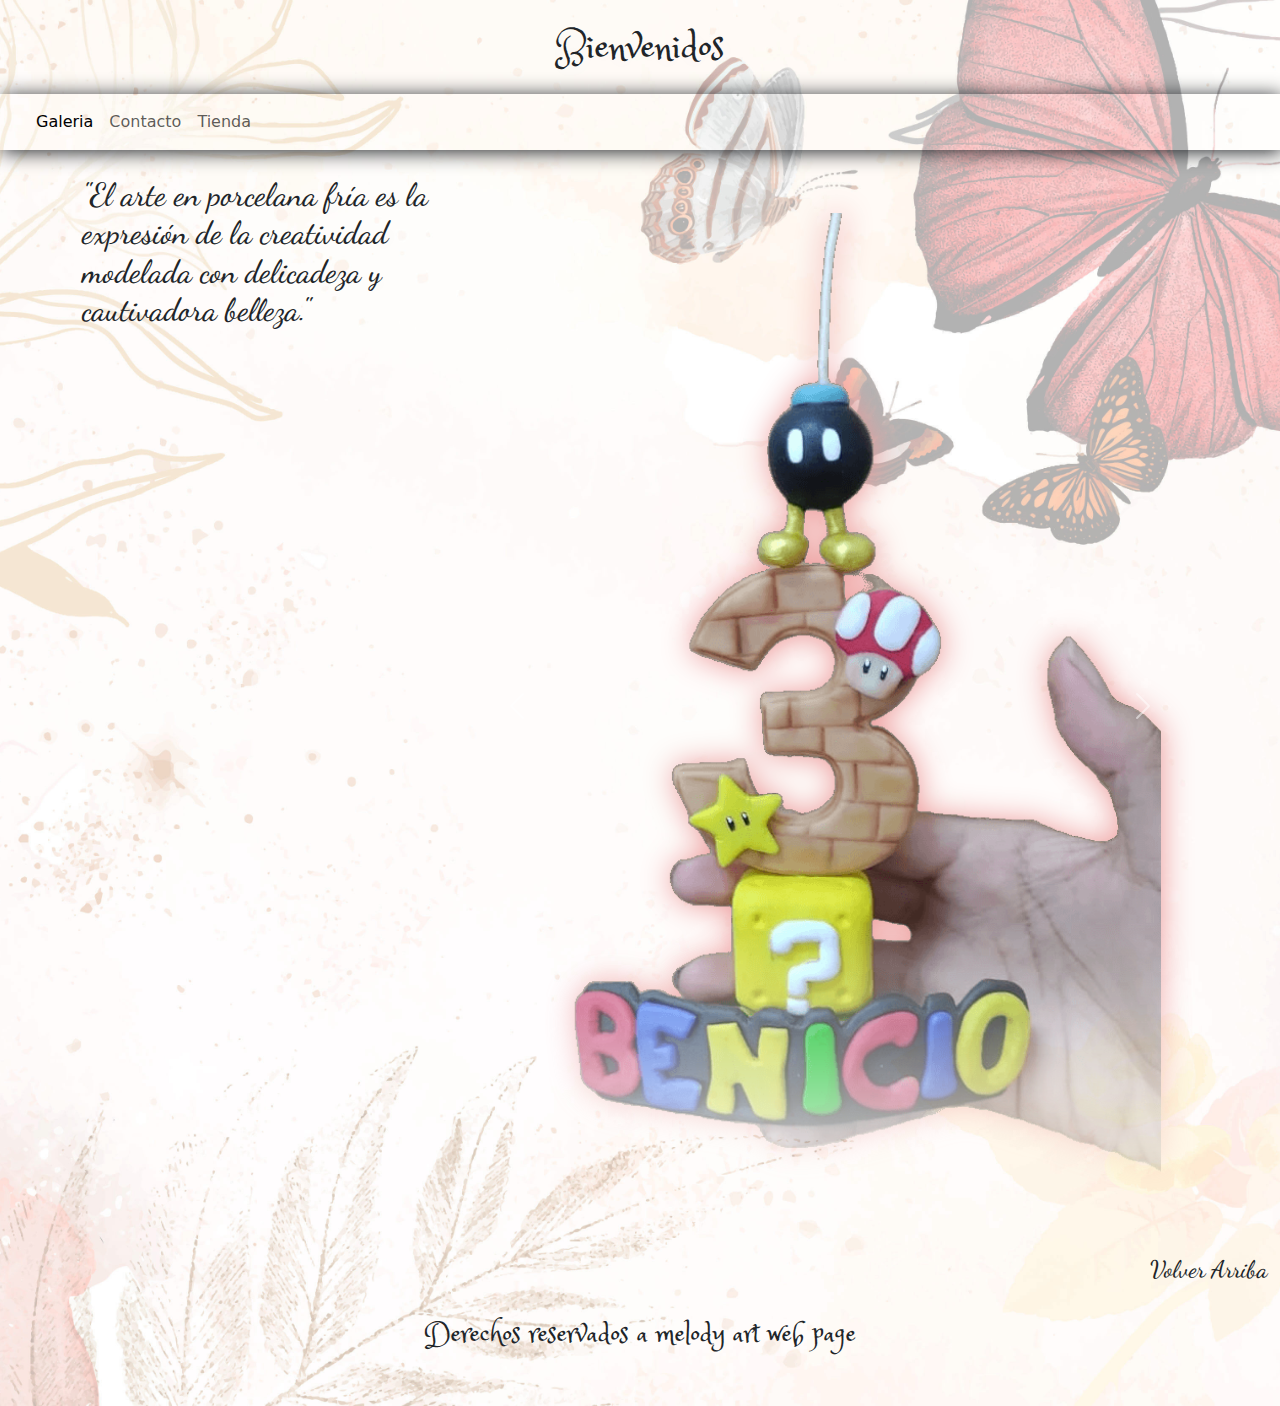
<file: index.html>
<!doctype html>
<html lang="es">
  <head>
    <meta charset="utf-8">
    <meta name="viewport" content="width=device-width, initial-scale=1">
    <link href="https://cdn.jsdelivr.net/npm/bootstrap@5.0.2/dist/css/bootstrap.min.css" rel="stylesheet" integrity="sha384-EVSTQN3/azprG1Anm3QDgpJLIm9Nao0Yz1ztcQTwFspd3yD65VohhpuuCOmLASjC" crossorigin="anonymous">
    <link rel="stylesheet" href="./css/estilos.css">
    <link rel="stylesheet" href="https://cdnjs.cloudflare.com/ajax/libs/animate.css/4.1.1/animate.min.css" />
    <link href="https://cdn.jsdelivr.net/npm/bootstrap@5.3.3/dist/css/bootstrap.min.css" rel="stylesheet" integrity="sha384-QWTKZyjpPEjISv5WaRU9OFeRpok6YctnYmDr5pNlyT2bRjXh0JMhjY6hW+ALEwIH" crossorigin="anonymous">
    
    <title>Melody Art</title>
  </head>

  <body>
      
    <header id="inicio">

      <h1 class="animate__animated animate__bounceIn">Bienvenidos</h1>
     
    </header>

    <nav class="navbar navbar-expand-lg navbar-light">
      <div class="container-fluid">
        <a class="navbar-brand" href="#"></a>
        <button class="navbar-toggler" type="button" data-bs-toggle="collapse" data-bs-target="#navbarSupportedContent" aria-controls="navbarSupportedContent" aria-expanded="false" aria-label="Toggle navigation">
          <span class="navbar-toggler-icon"></span>
        </button>

        <div class="collapse navbar-collapse" id="navbarSupportedContent">
          <ul class="navbar-nav me-auto mb-2 mb-lg-0">

            <li class="nav-item">
              <a class="nav-link active" aria-current="page" href="./sitio/galeria.html">Galeria</a>
            </li>

            <li class="nav-item">
              <a class="nav-link" href="../sitio/contacto.html">Contacto</a>
            </li>
            
            <li class="nav-item">
              <a class="nav-link" href="./sitio/tienda.html">Tienda</a>
            </li>
            
          </ul>
          
        </div>
      </div>
    </nav>

    <section class="container">
        <div class="row">

            <div class="col-sm-12 col-md-6 col-lg-4">
                <h2>"El arte en porcelana fría es la expresión de la creatividad modelada con delicadeza y cautivadora belleza."</h2>
            </div>
    
            <div class="col-sm-12 col-md-6 col-lg-8">
                <div id="carouselExampleControls" class="carousel slide" data-bs-ride="carousel">
                    <div class="carousel-inner">

                        <div class="carousel-item active">
                            <img src="./img/1.png" class="d-block w-100" alt="...">
                        </div>

                        <div class="carousel-item">
                            <img src="./img/2.png" class="d-block w-100" alt="...">
                        </div>

                        <div class="carousel-item">
                            <img src="./img/3.png" class="d-block w-100" alt="...">
                        </div>
                        <div class="carousel-item">
                            <img src="./img/4.png" class="d-block w-100" alt="...">
                        </div>
                        <div class="carousel-item">
                            <img src="./img/5.png" class="d-block w-100" alt="...">
                        </div>
                        <div class="carousel-item">
                            <img src="./img/6.png" class="d-block w-100" alt="...">
                        </div>
                        <div class="carousel-item">
                            <img src="./img/7.png" class="d-block w-100" alt="...">
                        </div>
                        <div class="carousel-item">
                            <img src="./img/8.png" class="d-block w-100" alt="...">
                        </div>
                        <div class="carousel-item">
                            <img src="./img/9.png" class="d-block w-100" alt="...">
                        </div>
                        <div class="carousel-item">
                            <img src="./img/10.png" class="d-block w-100" alt="...">
                        </div>
                        <div class="carousel-item">
                            <img src="./img/11.png" class="d-block w-100" alt="...">
                        </div>
                        <div class="carousel-item">
                            <img src="./img/12.png" class="d-block w-100" alt="...">
                        </div>
                        <div class="carousel-item">
                            <img src="./img/13.png" class="d-block w-100" alt="...">
                        </div>

                    </div>
                   
                    <button class="carousel-control-prev" type="button" data-bs-target="#carouselExampleControls" data-bs-slide="prev">
                        <span class="carousel-control-prev-icon" aria-hidden="true"></span>
                        <span class="visually-hidden">Previous</span>
                    </button>

                    <button class="carousel-control-next" type="button" data-bs-target="#carouselExampleControls" data-bs-slide="next">
                        <span class="carousel-control-next-icon" aria-hidden="true"></span>
                        <span class="visually-hidden">Next</span>
                    </button>

                </div>
            </div>
    
            
        </div>
    </section>
    
   

    <footer id="footer"> 
      <div class="container-fluid d-flex justify-content-end">
        <a class="navbar-brand ms-auto" href="#inicio"><h4>Volver Arriba</h4></a>
      </div>
      <h3 class="foot">Derechos reservados a melody art web page </h3> 
    </footer>
   
    <script src="https://cdn.jsdelivr.net/npm/bootstrap@5.0.2/dist/js/bootstrap.bundle.min.js" integrity="sha384-MrcW6ZMFYlzcLA8Nl+NtUVF0sA7MsXsP1UyJoMp4YLEuNSfAP+JcXn/tWtIaxVXM" crossorigin="anonymous"></script>
    <script src="https://cdn.jsdelivr.net/npm/bootstrap@5.3.3/dist/js/bootstrap.bundle.min.js" integrity="sha384-YvpcrYf0tY3lHB60NNkmXc5s9fDVZLESaAA55NDzOxhy9GkcIdslK1eN7N6jIeHz" crossorigin="anonymous"></script>
    <script src="./css/js/scritp.js"></script>
   
  </body>

</html>
</file>
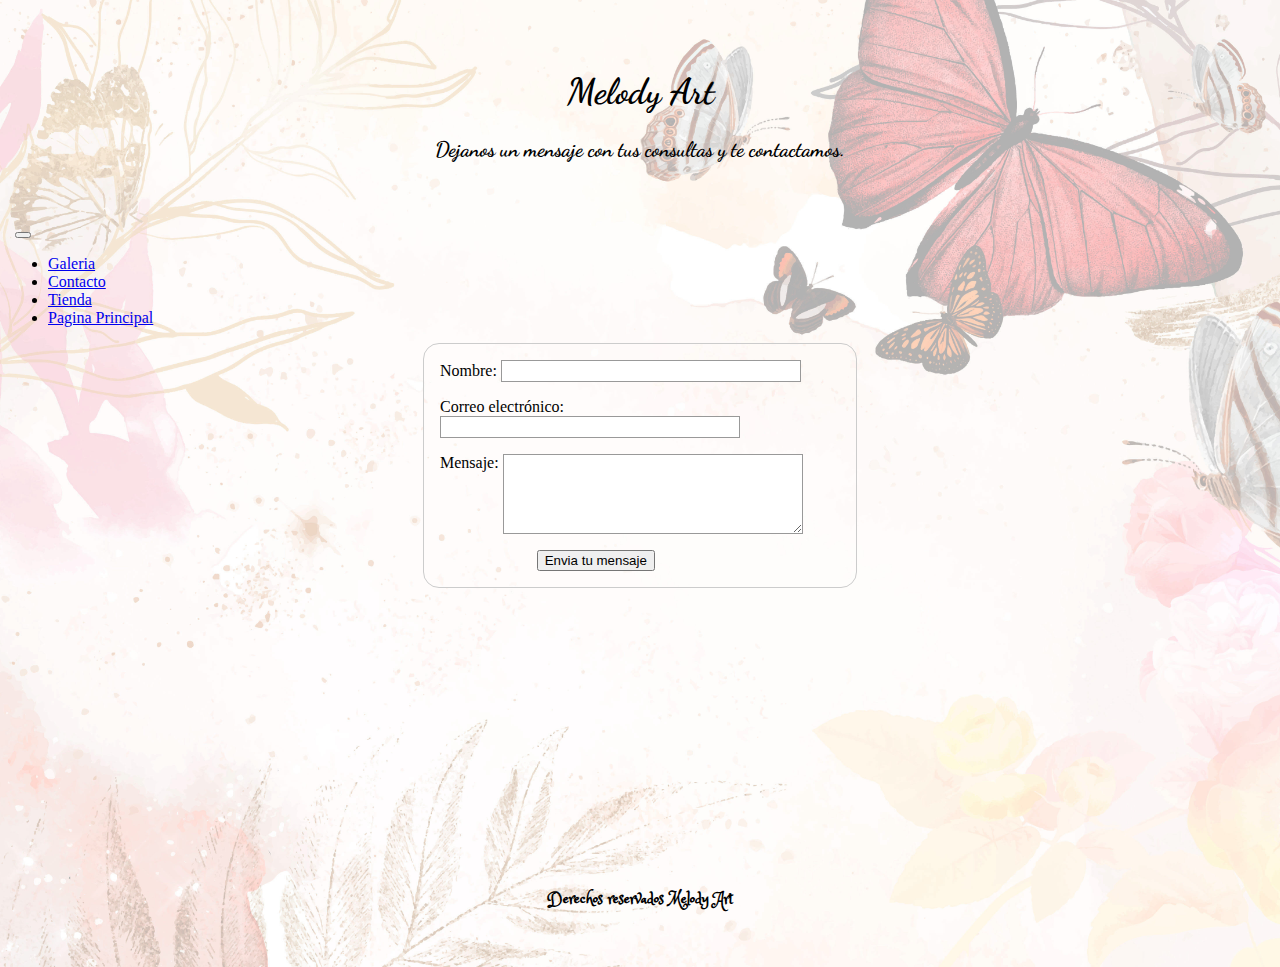
<file: sitio/contacto.html>
<!DOCTYPE html>
<html lang="en">
<head>
    <meta charset="UTF-8">
    <meta name="viewport" content="width=device-width, initial-scale=1.0">
    <title>Document</title>
    <link rel="stylesheet" href="../css/estiloform.css">
    <link href="https://cdn.jsdelivr.net/npm/bootstrap@5.0.2/dist/css/bootstrap.min.css" rel="stylesheet" integrity="sha384-EVSTQN3/azprG1Anm3QDgpJLIm9Nao0Yz1ztcQTwFspd3yD65VohhpuuCOmLASjC" crossorigin="anonymous">
    <!-- <link rel="stylesheet" href="../css/estilos.css"> -->
    <link rel="stylesheet" href="https://cdnjs.cloudflare.com/ajax/libs/animate.css/4.1.1/animate.min.css" />
</head>
<body>
    <header><h1>Melody Art</h1> <h3>Dejanos un mensaje con tus consultas y te contactamos.</h3></header>
    <nav class="navbar navbar-expand-lg navbar-light">
        <div class="container-fluid">
          <a class="navbar-brand" href="#"></a>
          <button class="navbar-toggler" type="button" data-bs-toggle="collapse" data-bs-target="#navbarSupportedContent" aria-controls="navbarSupportedContent" aria-expanded="false" aria-label="Toggle navigation">
            <span class="navbar-toggler-icon"></span>
          </button>
          <div class="collapse navbar-collapse" id="navbarSupportedContent">
            <ul class="navbar-nav me-auto mb-2 mb-lg-0">
              <li class="nav-item">
                <a class="nav-link active" aria-current="page" href="../sitio/galeria.html">Galeria</a>
              </li>
              <li class="nav-item">
                <a class="nav-link" href="../sitio/contacto.html">Contacto</a>
              </li>
              <li class="nav-item">
                <a class="nav-link" href="../sitio/tienda.html">Tienda</a>
              </li>

              <li class="nav-item">
                <a class="nav-link" href="../index.html">Pagina Principal</a>
              </li>
              
              
            </ul>
            
          </div>
        </div>
      </nav>

    <form>
        <div>
          <label for="name">Nombre:</label>
          <input type="text" id="name" name="user_name" />
        </div>

        <div>
          <label for="mail">Correo electrónico:</label>
          <input type="email" id="mail" name="user_email" />
        </div>

        <div>
          <label for="msg">Mensaje:</label>
          <textarea id="msg" name="user_message"></textarea>
        </div>

        <div class="button">
          <button type="submit">Envia tu mensaje</button>
        </div>
    </form>

    <footer class="footer">
        <div><h4>Derechos reservados Melody Art</h4></div>
    </footer>
      
      <script src="https://cdn.jsdelivr.net/npm/bootstrap@5.0.2/dist/js/bootstrap.bundle.min.js" integrity="sha384-MrcW6ZMFYlzcLA8Nl+NtUVF0sA7MsXsP1UyJoMp4YLEuNSfAP+JcXn/tWtIaxVXM" crossorigin="anonymous"></script>
      <script src="https://cdn.jsdelivr.net/npm/bootstrap@5.3.3/dist/js/bootstrap.bundle.min.js" integrity="sha384-YvpcrYf0tY3lHB60NNkmXc5s9fDVZLESaAA55NDzOxhy9GkcIdslK1eN7N6jIeHz" crossorigin="anonymous"></script>

</body>
</html>
</file>
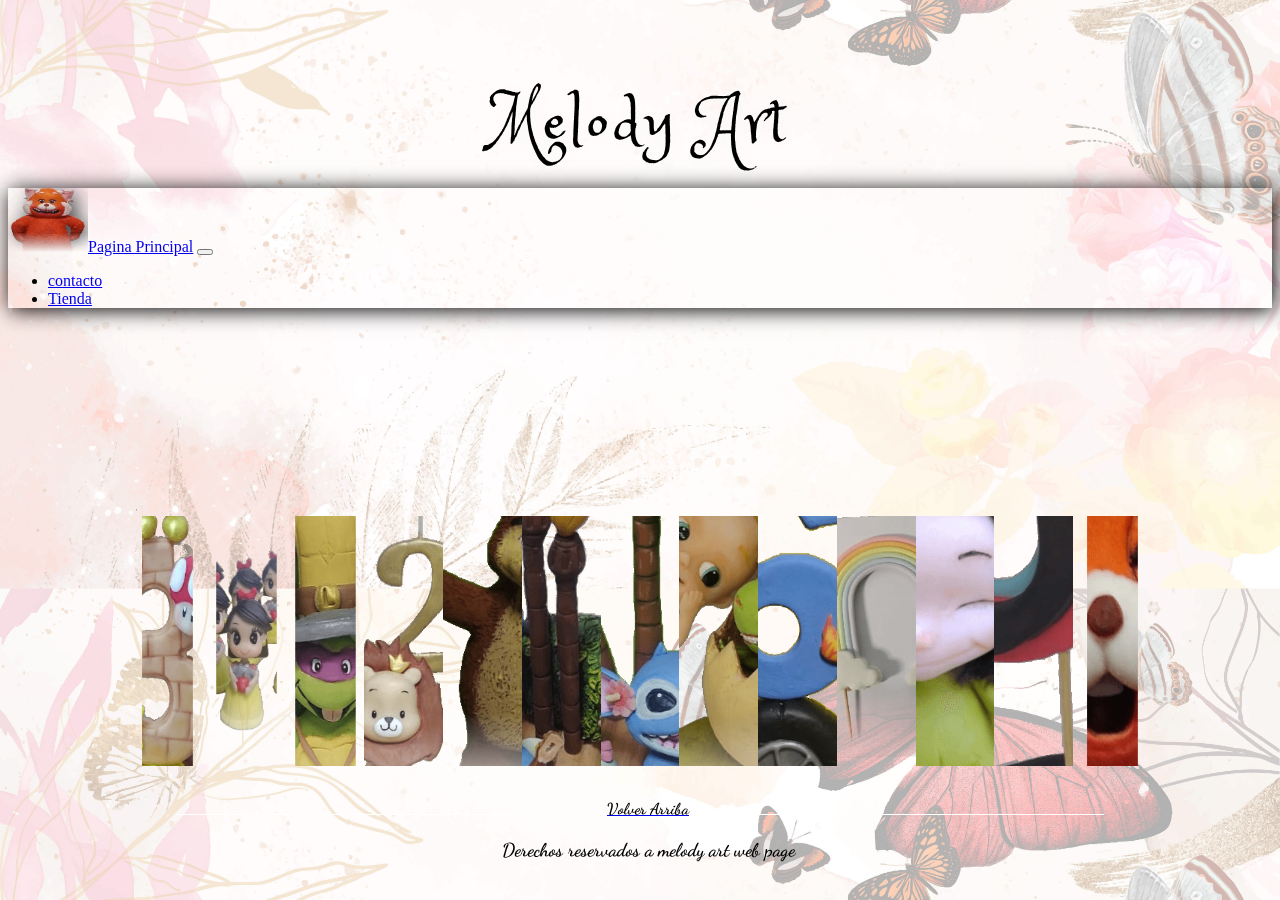
<file: sitio/galeria.html>
<!DOCTYPE html>
<html lang="es">
<head>
    <meta charset="UTF-8">
    <meta name="viewport" content="width=device-width, initial-scale=1.0">
    <title>Galeria</title>
    <link href="https://cdn.jsdelivr.net/npm/bootstrap@5.0.2/dist/css/bootstrap.min.css" rel="stylesheet" integrity="sha384-EVSTQN3/azprG1Anm3QDgpJLIm9Nao0Yz1ztcQTwFspd3yD65VohhpuuCOmLASjC" crossorigin="anonymous">
    <link rel="stylesheet" href="../css/estilos.css">
    <link rel="stylesheet" href="../css/galeria.css">
    <link rel="stylesheet" href="https://cdnjs.cloudflare.com/ajax/libs/animate.css/4.1.1/animate.min.css" />

</head>
<body> 
    <header>
        

        <h1>Melody Art</h1>

    </header>

    <nav class="navbar navbar-expand-lg navbar-light" id="top">
        <div class="container-fluid">
        <a class="navbar-brand" href="../index.html"><img src="../img/melodyart.png" alt="" width="80" height="64" class="sombra">Pagina Principal</a>
        <button class="navbar-toggler" type="button" data-bs-toggle="collapse" data-bs-target="#navbarSupportedContent" aria-controls="navbarSupportedContent" aria-expanded="false" aria-label="Toggle navigation">
            <span class="navbar-toggler-icon"></span>
        </button>
        <div class="collapse navbar-collapse" id="navbarSupportedContent">
            <ul class="navbar-nav me-auto mb-2 mb-lg-0">
                        
            <li class="nav-item">
                <a class="nav-link" href="../sitio/contacto.html">contacto</a>
            </li>

            <li class="nav-item">
                <a class="nav-link" href="../sitio/tienda.html">Tienda</a>
            </li>
            
            </ul> 
        </div>
        </div>
    </nav>

<div id="gallery">
  <div class="gallery-wrap">
  <div class="gallery-item">
    <img src ="../img/1.png" alt="Gallery Item 1" />
  </div>
  <div class="gallery-item">
    <img src ="../img/2.png" alt="Gallery Item 2" />
  </div>
  <div class="gallery-item">
    <img src ="../img/3.png" alt="Gallery Item 3" />
  </div>
  <div class="gallery-item">
    <img src ="../img/4.png" alt="Gallery Item 4" />
  </div>
  <div class="gallery-item">
    <img src ="../img/5.png" alt="Gallery Item 5" />
  </div>
  <div class="gallery-item">
    <img src ="../img/6.png" alt="Gallery Item 6" />
  </div>
  <div class="gallery-item">
    <img src ="../img/7.png" alt="Gallery Item 7" />
  </div>
  <div class="gallery-item">
    <img src ="../img/8.png" alt="Gallery Item 8" />
  </div>
  <div class="gallery-item">
    <img src ="../img/9.png" alt="Gallery Item 9" />
  </div>
  <div class="gallery-item">
    <img src ="../img/10.png" alt="Gallery Item 10" />
  </div>
  <div class="gallery-item">
    <img src ="../img/11.png" alt="Gallery Item 11" />
  </div>
  <div class="gallery-item">
    <img src ="../img/12.png" alt="Gallery Item 12" />
  </div>
  <div class="gallery-item">
    <img src ="../img/13.png" alt="Gallery Item 13" />
  </div>
  </div>
  <hr />
</div>
    



<footer id="footer">
    <div class="container-fluid d-flex justify-content-end">
        <a class="navbar-brand ms-auto" href="#top"> <h4>Volver Arriba</h4></a>
     </div>
        <h3>Derechos reservados a melody art web page</h3>
        
</footer>
    
<script src="https://cdn.jsdelivr.net/npm/bootstrap@5.0.2/dist/js/bootstrap.bundle.min.js" integrity="sha384-MrcW6ZMFYlzcLA8Nl+NtUVF0sA7MsXsP1UyJoMp4YLEuNSfAP+JcXn/tWtIaxVXM" crossorigin="anonymous"></script>
<script src="../css/js/scritp.js"></script>
</body>

</html>
</file>
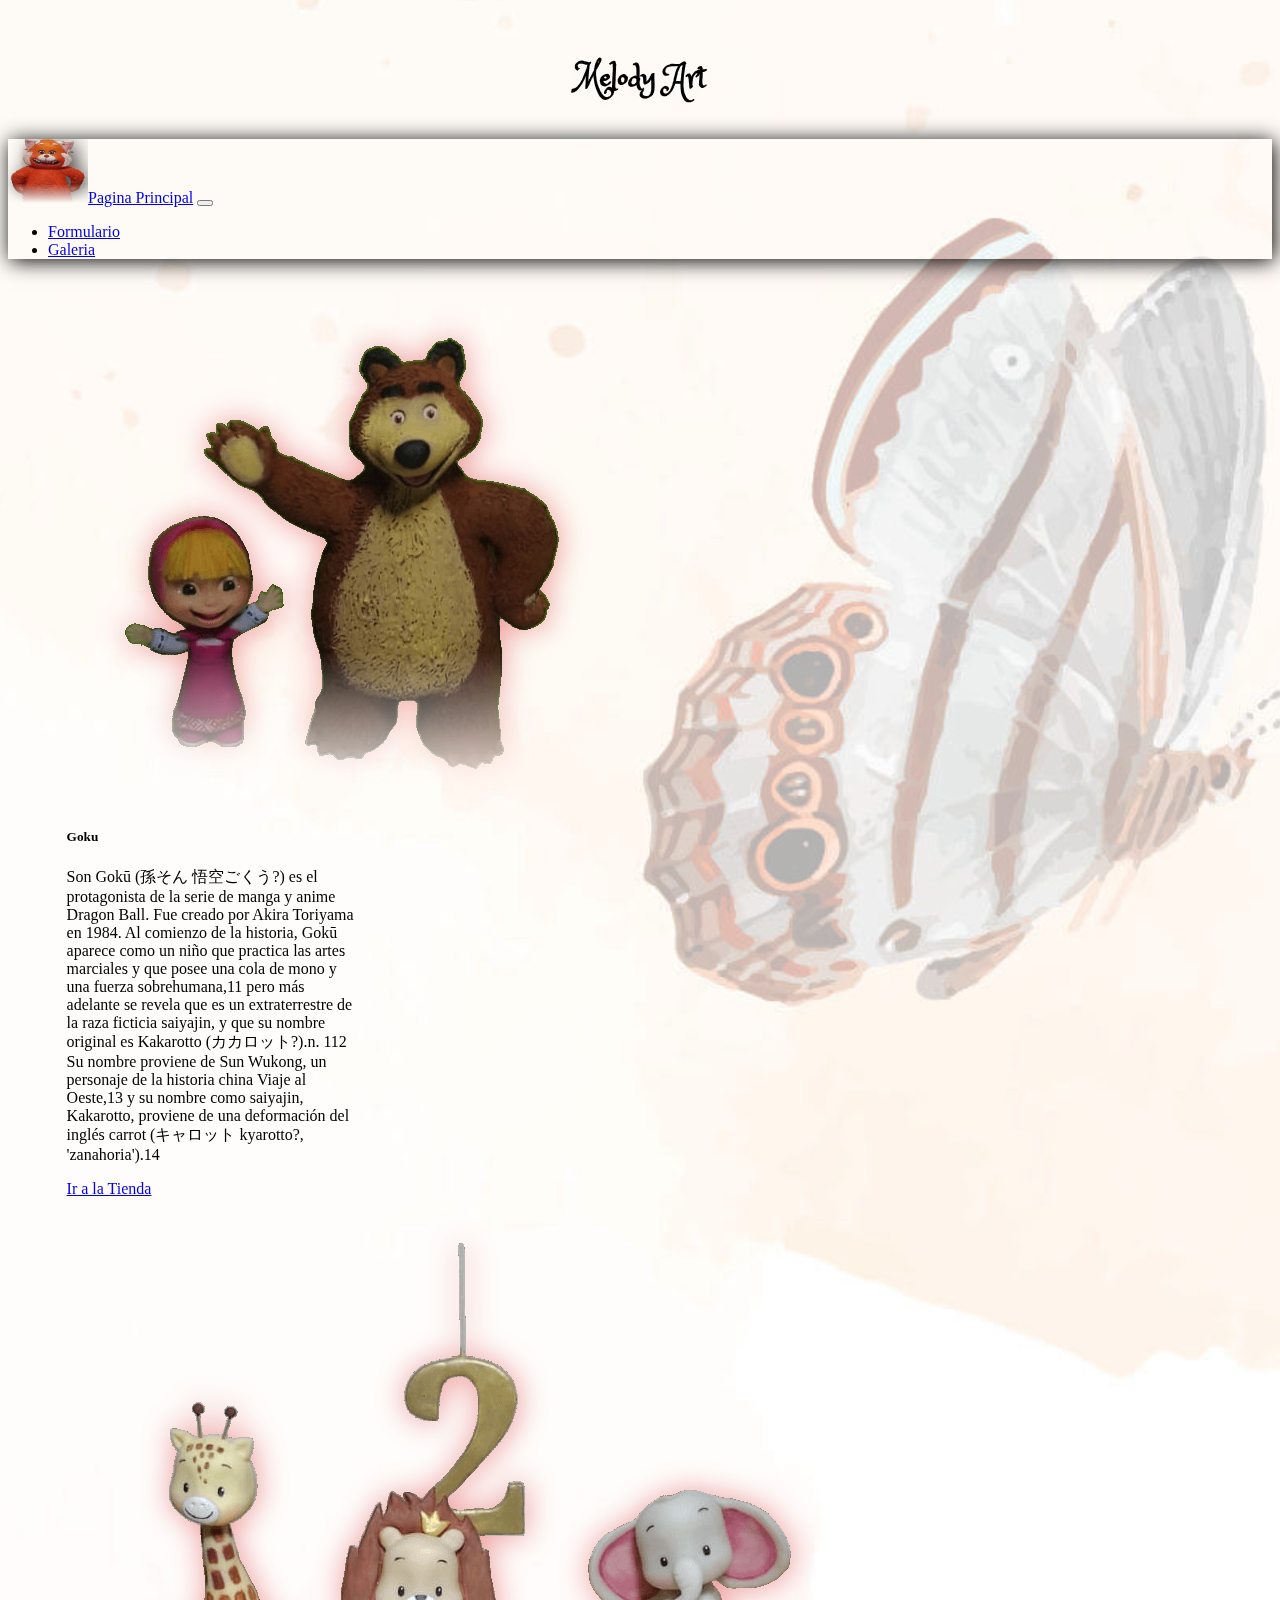
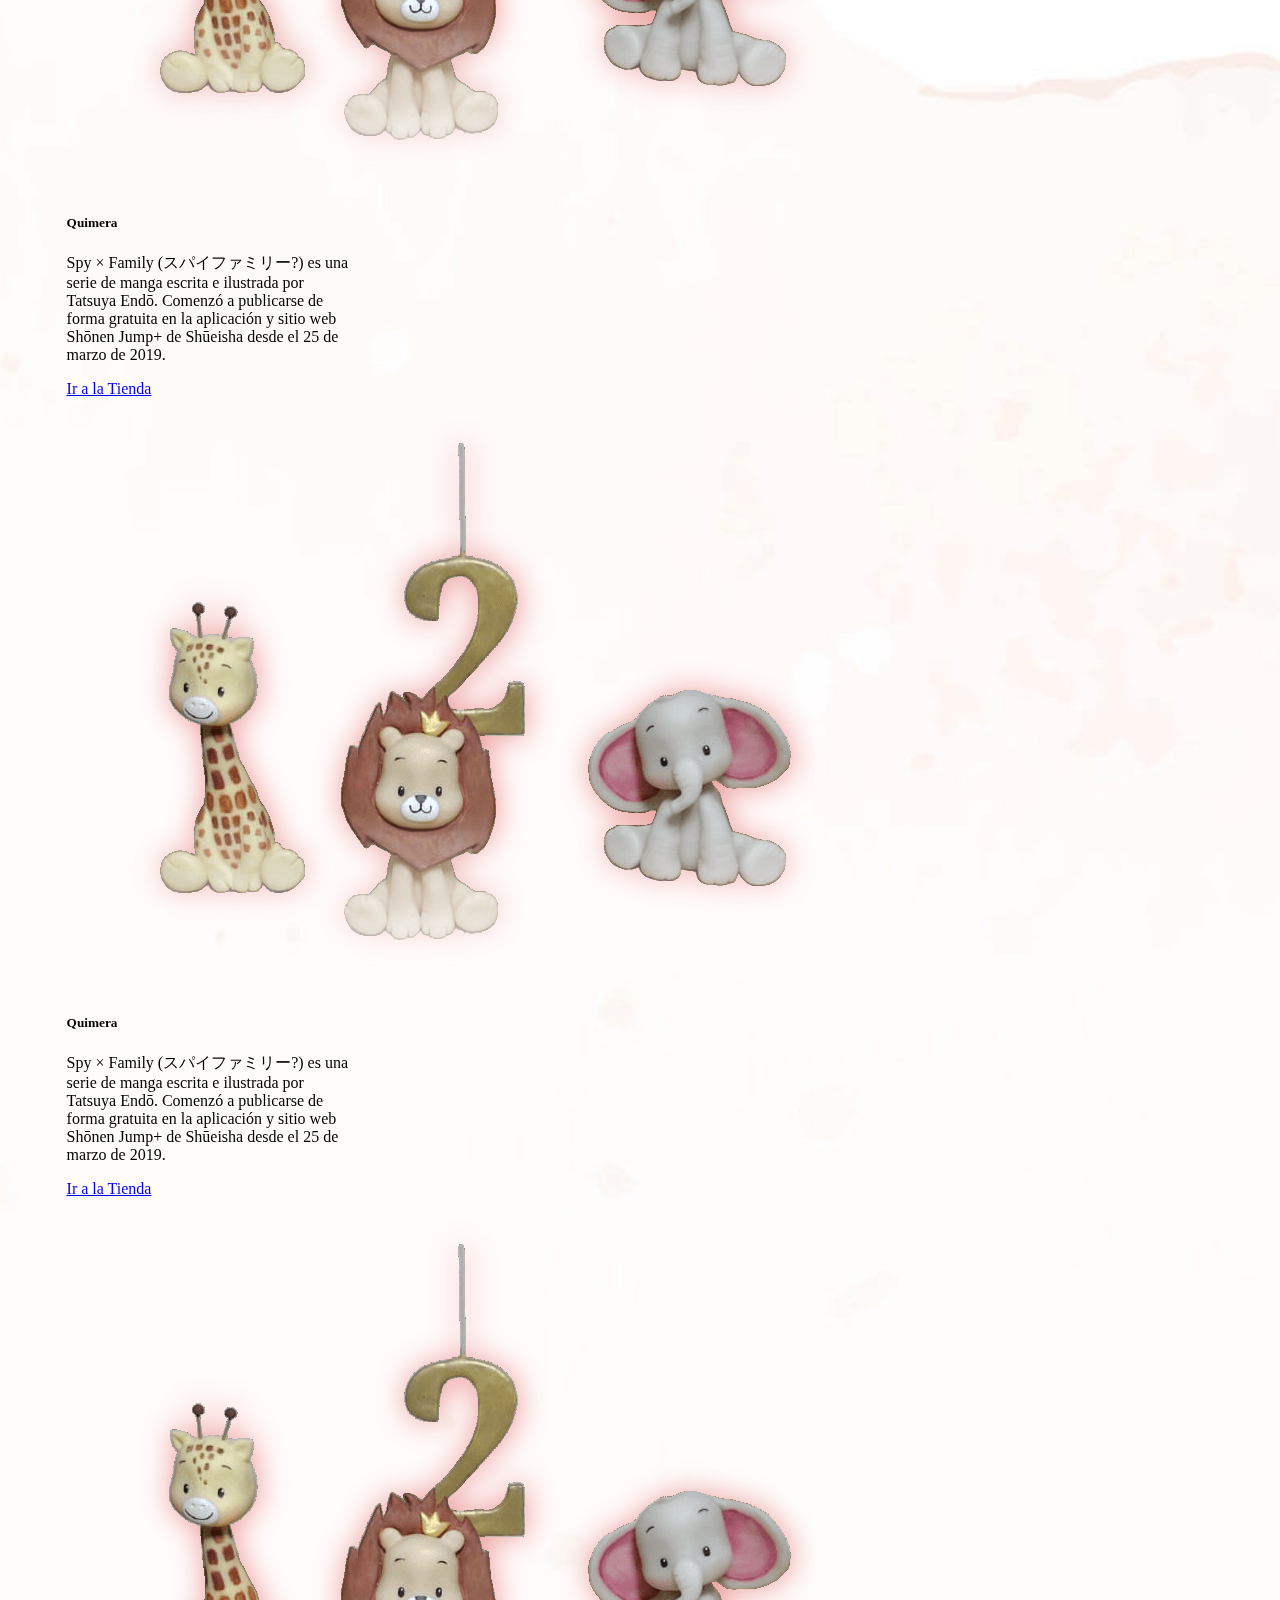
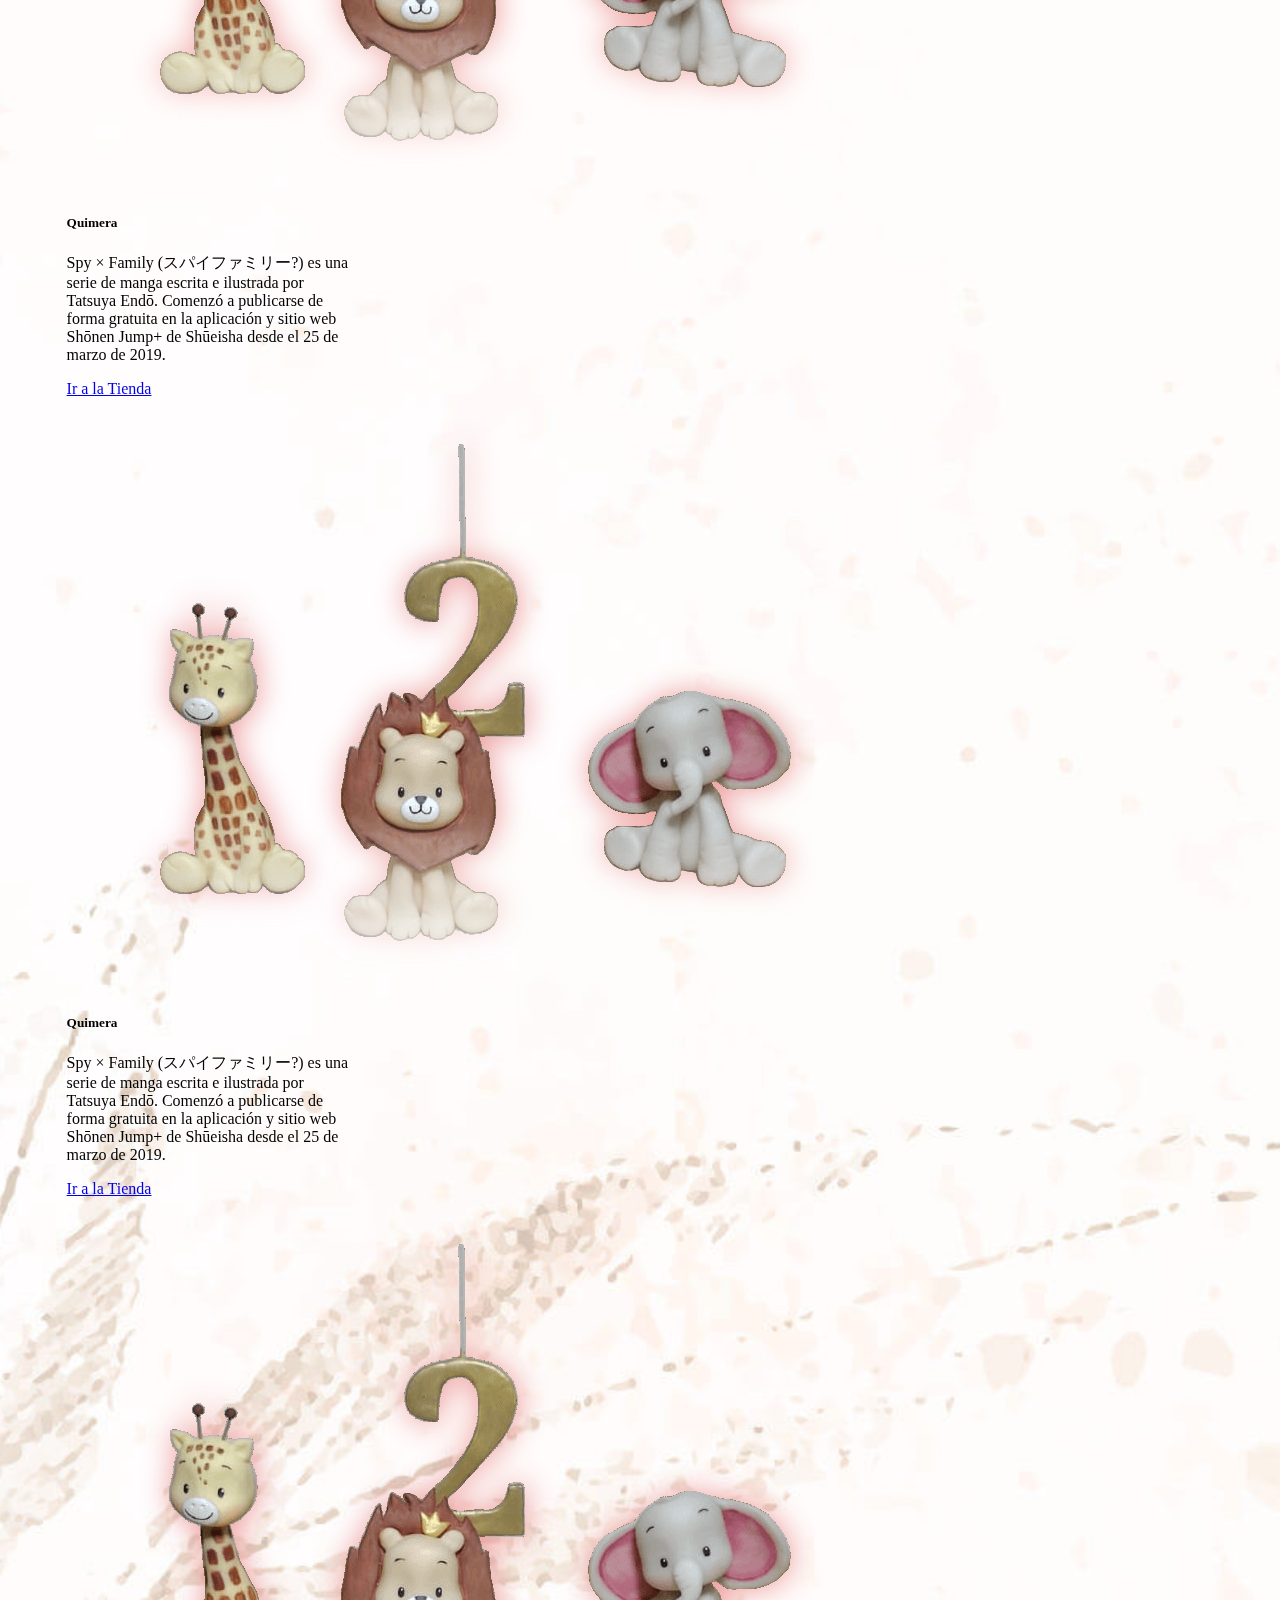
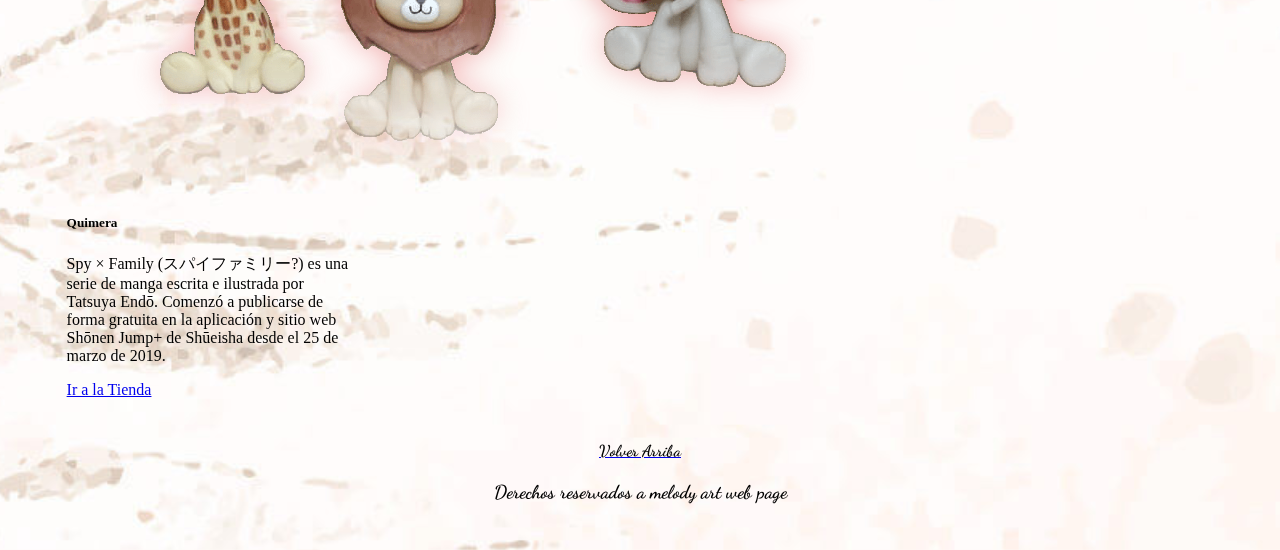
<file: sitio/tienda.html>
<!DOCTYPE html>
<html lang="es">
<head>
    <meta charset="UTF-8">
    <meta name="viewport" content="width=device-width, initial-scale=1.0">
    <title>Galeria</title>
    <link href="https://cdn.jsdelivr.net/npm/bootstrap@5.0.2/dist/css/bootstrap.min.css" rel="stylesheet" integrity="sha384-EVSTQN3/azprG1Anm3QDgpJLIm9Nao0Yz1ztcQTwFspd3yD65VohhpuuCOmLASjC" crossorigin="anonymous">
    <link rel="stylesheet" href="../css/estilos.css">
    <link rel="stylesheet" href="https://cdnjs.cloudflare.com/ajax/libs/animate.css/4.1.1/animate.min.css" />

</head>
<body> 
<header>
    
    <h1>Melody Art</h1>

 </header>

 <nav class="navbar navbar-expand-lg navbar-light" id="top">
    <div class="container-fluid">
      <a class="navbar-brand" href="../index.html"><img src="../img/melodyart.png" alt="" width="80" height="64" class="sombra">Pagina Principal</a>
      <button class="navbar-toggler" type="button" data-bs-toggle="collapse" data-bs-target="#navbarSupportedContent" aria-controls="navbarSupportedContent" aria-expanded="false" aria-label="Toggle navigation">
        <span class="navbar-toggler-icon"></span>
      </button>
      <div class="collapse navbar-collapse" id="navbarSupportedContent">
        <ul class="navbar-nav me-auto mb-2 mb-lg-0">
                    
          <li class="nav-item">
            <a class="nav-link" href="../sitio/contacto.html">Formulario</a>
          </li>

          <li class="nav-item">
            <a class="nav-link" href="../sitio/galeria.html">Galeria</a>
          </li>


        </ul> 
      </div>
    </div>
</nav>


    
    <section class="container">
        <div class="row">
    <div class="col-md-6 col-lg-4 item">
        <div class="card" style="width: 18rem;">
            <img src="../img/5.png" class="card-img-top" alt="...">
            <div class="card-body">
                <h5 class="card-title">Goku</h5>
                <p class="card-text">Son Gokū (孫そん 悟空ごくう?) es el protagonista de la serie de manga y anime Dragon Ball. Fue creado por Akira Toriyama en 1984. Al comienzo de la historia, Gokū aparece como un niño que practica las artes marciales y que posee una cola de mono y una fuerza sobrehumana,11​ pero más adelante se revela que es un extraterrestre de la raza ficticia saiyajin, y que su nombre original es Kakarotto (カカロット?).n. 1​12​ Su nombre proviene de Sun Wukong, un personaje de la historia china Viaje al Oeste,13​ y su nombre como saiyajin, Kakarotto, proviene de una deformación del inglés carrot (キャロット kyarotto?, 'zanahoria').14​</p>
                <a href="#" class="btn btn-primary">Ir a la Tienda</a>
            </div>
        </div>
    </div>

    <div class="col-md-6 col-lg-4 item">
        <div class="card" style="width: 18rem;">
            <img src="../img/4.png" class="card-img-top" alt="...">
            <div class="card-body">
                <h5 class="card-title">Quimera</h5>
                <p class="card-text">Spy × Family (スパイファミリー?) es una serie de manga escrita e ilustrada por Tatsuya Endō. Comenzó a publicarse de forma gratuita en la aplicación y sitio web Shōnen Jump+ de Shūeisha desde el 25 de marzo de 2019.</p>
                <a href="#" class="btn btn-primary">Ir a la Tienda</a>
            </div>
        </div>
    </div>

    <div class="col-md-6 col-lg-4 item">
        <div class="card" style="width: 18rem;">
            <img src="../img/4.png" class="card-img-top" alt="...">
            <div class="card-body">
                <h5 class="card-title">Quimera</h5>
                <p class="card-text">Spy × Family (スパイファミリー?) es una serie de manga escrita e ilustrada por Tatsuya Endō. Comenzó a publicarse de forma gratuita en la aplicación y sitio web Shōnen Jump+ de Shūeisha desde el 25 de marzo de 2019.</p>
                <a href="#" class="btn btn-primary">Ir a la Tienda</a>
            </div>
        </div>
    </div>

    <div class="col-md-6 col-lg-4 item">
        <div class="card" style="width: 18rem;">
            <img src="../img/4.png" class="card-img-top" alt="...">
            <div class="card-body">
                <h5 class="card-title">Quimera</h5>
                <p class="card-text">Spy × Family (スパイファミリー?) es una serie de manga escrita e ilustrada por Tatsuya Endō. Comenzó a publicarse de forma gratuita en la aplicación y sitio web Shōnen Jump+ de Shūeisha desde el 25 de marzo de 2019.</p>
                <a href="#" class="btn btn-primary">Ir a la Tienda</a>
            </div>
        </div>
    </div>

    <div class="col-md-6 col-lg-4 item">
        <div class="card" style="width: 18rem;">
            <img src="../img/4.png" class="card-img-top" alt="...">
            <div class="card-body">
                <h5 class="card-title">Quimera</h5>
                <p class="card-text">Spy × Family (スパイファミリー?) es una serie de manga escrita e ilustrada por Tatsuya Endō. Comenzó a publicarse de forma gratuita en la aplicación y sitio web Shōnen Jump+ de Shūeisha desde el 25 de marzo de 2019.</p>
                <a href="#" class="btn btn-primary">Ir a la Tienda</a>
            </div>
        </div>
    </div>

    <div class="col-md-6 col-lg-4 item">
        <div class="card" style="width: 18rem;">
            <img src="../img/4.png" class="card-img-top" alt="...">
            <div class="card-body">
                <h5 class="card-title">Quimera</h5>
                <p class="card-text">Spy × Family (スパイファミリー?) es una serie de manga escrita e ilustrada por Tatsuya Endō. Comenzó a publicarse de forma gratuita en la aplicación y sitio web Shōnen Jump+ de Shūeisha desde el 25 de marzo de 2019.</p>
                <a href="#" class="btn btn-primary">Ir a la Tienda</a>
            </div>
        </div>
    </div>

    </div>
    </section>
    <!-- <div class="alineacion">
        <a class="navbar-brand ms-auto" href="../index.html">
            Volver a la pagina principal<img src="../img/melodyart.png" alt="" width="80" height="64" class="sombra">
            
          </a>
    </div> -->



    <footer id="footer">
        <div class="container-fluid d-flex justify-content-end">
            <a class="navbar-brand ms-auto" href="#top"><h4>Volver Arriba</h4></a>
         </div>
        <h3>Derechos reservados a melody art web page</h3>
        
    </footer>
    
    <script src="https://cdn.jsdelivr.net/npm/bootstrap@5.0.2/dist/js/bootstrap.bundle.min.js" integrity="sha384-MrcW6ZMFYlzcLA8Nl+NtUVF0sA7MsXsP1UyJoMp4YLEuNSfAP+JcXn/tWtIaxVXM" crossorigin="anonymous"></script>

</body>

</html>
</file>
<file: css/estilos.css>
@import url('https://fonts.googleapis.com/css2?family=Dancing+Script:wght@400..700&family=Jersey+15&display=swap');
@import url('https://fonts.googleapis.com/css2?family=Dancing+Script:wght@700&family=Jersey+15&family=Princess+Sofia&display=swap');


h4 {
    color: black;
}

header{
    text-align: center;
    padding: 1%;
    text-shadow: 3px 3px 20px whitesmoke;
    font-family: "Princess Sofia", cursive;
    font-weight: 400;
    font-style: normal;
    /* background-color: red; */
}
h1 {
    padding-top: 1%;
}

.navbar {
    
    box-shadow: 2px 2px 20px;
}


body{
    
    background-image: url("../img/mariposas.jpg");
    background-size: cover;
    background-position: center;
    justify-content: center;
    align-items: center;

    
}

.container img{
    filter: drop-shadow(1px 1px 15px rgb(236, 154, 154));
    padding: 5%;
    mask-image: linear-gradient( rgb(255, 249, 249) 70%, transparent);
    
}


h2 {
    text-shadow: 3px 3px 20px whitesmoke;
    font-family: "Dancing Script", cursive;
    font-optical-sizing: auto;
    font-weight: 600;
    font-style:normal ;
    font-size: large;

}

footer {
    position: bottom;
    bottom: 0;
    width: 100%;
    padding: 20px 0; /* Espacio interno para el contenido del footer */
    text-align: center;
    font-family: "Dancing Script", cursive;
}


.sombra {

  filter: drop-shadow(5px 5px 10px rgb(71, 71, 71));
  mix-blend-mode: multiply;
  
}

.card {
    gap: 10%;
    margin-left: 20%;
    
}


.container {
    padding-top: 2%;
    display: flex;
    
}

.item {
    flex: 1; /* Todas las celdas ocupan el mismo espacio */
    margin: 1px; /* Espacio entre las celdas */
  }

.alineacion {
text-align: right;
padding-top: 5%;
}

.foot {
    padding: 2%;
    font-family: "Princess Sofia", cursive;
    font-weight: 400;
    font-style: normal;
}

#page {
    position: relative;
    transition: 1s all ease-in-out;
}

#page.menuopen {
    opacity: 0.6;
    filter: blur(20px);
    transform: scale(1.2);
}

img {
    mask-image: linear-gradient( rgb(255, 249, 249) 70%, transparent);
}
</file>
<file: css/estiloform.css>
@import url('https://fonts.googleapis.com/css2?family=Dancing+Script:wght@400..700&family=Jersey+15&display=swap');
@import url('https://fonts.googleapis.com/css2?family=Dancing+Script:wght@700&family=Jersey+15&family=Princess+Sofia&display=swap');




body{
    
    background-image: url("../img/mariposas.jpg");
    background-size: cover;
    background-position: center;
    
}

header{
    text-align: center;
    padding: 3%;
    text-shadow: 3px 3px 20px whitesmoke;
    font-family: "Dancing Script", cursive;
    font-optical-sizing: auto;
    font-weight: 600;
    font-style:normal ;
    font-size: large;
    /* background-color: red; */
}


.footer {
    padding: 2%;
    text-align: center;
    margin-top: 20%;
    font-family: "Princess Sofia", cursive;
    font-weight: 400;
    font-style: normal;
    
}


form {
    margin: 0 auto;
    width: 400px;
    padding: 1em;
    border: 1px solid #ccc;
    border-radius: 1em;
  }

  div + div {
    margin-top: 1em;
  }

  
  input,
  textarea {
   
    font: 1em sans-serif;
    
    width: 300px;
    -moz-box-sizing: border-box;
    box-sizing: border-box;
    
    border: 1px solid #999;
  }

  input:focus,
  textarea:focus {
    border-color: #000;
  }
  textarea {
   
    vertical-align: top;
    height: 5em;
    resize: vertical;
  }

  .button {  
    padding-left: 90px; 
  }

  button {
    
    margin-left: 0.5em;
  }
</file>
<file: css/galeria.css>
hr {
      margin:3rem;
      border:0;
      border-top:1px solid #fff;
    }

    h1 {
      font-size:4rem;
      font-weight:300;
      letter-spacing:.06em;
      margin-bottom:0;
      
    }

     
      footer {
        position: absolute;
        bottom: 0;
        width: 100%;
        padding: 20px 0; /* Espacio interno para el contenido del footer */
        text-align: center;
    }
    
  

    #gallery {
      display:block;
      position:absolute;
      left:50%;
      transform:translateX(-50%);
      width:80%;
      perspective: 1000px;
      padding-top: 15%;
      
    }

      .gallery-wrap {
        display:flex;
        flex-direction:row;
        justify-content:space-between; 

      }

        .gallery-item {
        width:24.5%;
        overflow:hidden;
        height:250px;
        position:relative;
        overflow:hidden;
        

          &:first-child {
            transform: rotateY(50deg);
          }
          &:nth-child(2) {
            transform: rotateY(40deg);
          }
          &:nth-child(3) {
            transform: rotateY(-40deg);
          }
          &:last-child {
            transform: rotateY(-50deg);
          }
          
        img {
          position:absolute;
          top:50%;
          left:50%;
          transform:translate(-50%, -50%) scale(.75);
          transition:150ms ease-in-out all;
        }
        &:hover {
          img {
            transform:translate(-50%, -50%) scale(1);
          }
        }
      }
h4 {
    color: black;
}
</file>
